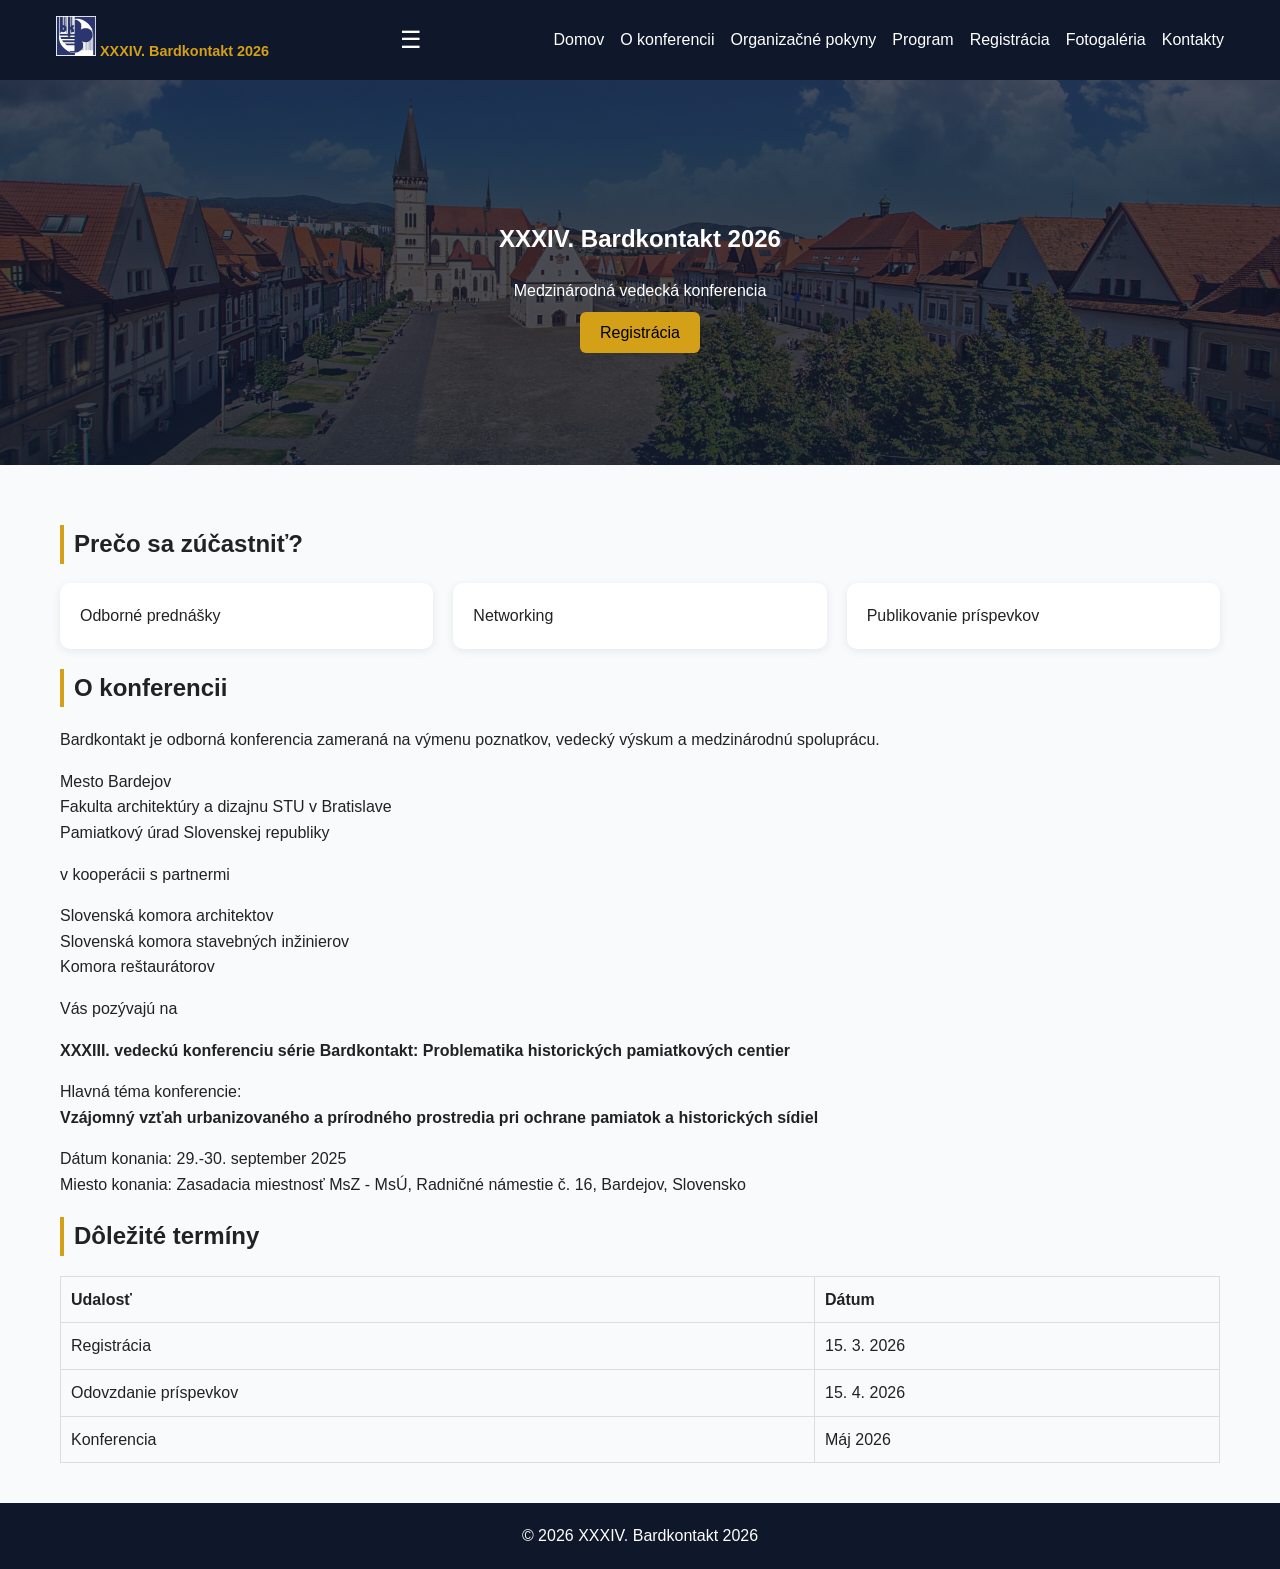
<file: index.html>
<!DOCTYPE html>
<html lang="sk">
<head>
    <meta charset="UTF-8">
    <meta name="viewport" content="width=device-width,initial-scale=1">
    <title>Bardkontakt 2026</title>
    <link rel="stylesheet" href="css/style.css">
</head>
<body>

<header>
    <div class="navbar">
    <div class="logo"><img src="images/logo.jpg" alt="Logo" width="40"><span class="logo-note">&nbsp;XXXIV. Bardkontakt 2026</span></div>
    <div class="menu-toggle">☰</div>
    <nav>
        <ul>
            <li><a href="index.html">Domov</a></li>
            <li><a href="o-konferencii.html">O konferencii</a></li>
            <li><a href="organizacne-pokyny.html">Organizačné pokyny</a></li>
            <li><a href="program.html">Program</a></li>
            <li><a href="registracia.html">Registrácia</a></li>
            <li><a href="fotogaleria.html">Fotogaléria</a></li>
            <li><a href="kontakty.html">Kontakty</a></li>
        </ul>
    </nav>
    </div>
</header>

<section class="hero">
    <h1>XXXIV. Bardkontakt 2026</h1>
    <p>Medzinárodná vedecká konferencia</p>
    <a class="btn" href="registracia.html">Registrácia</a>
</section>

<div class="container">
    <h2 style="border-left: 4px solid #d4a017; padding-left: 10px;">Prečo sa zúčastniť?</h2>
    <div class="cards">
        <div class="card">Odborné prednášky</div>
        <div class="card">Networking</div>
        <div class="card">Publikovanie príspevkov</div>
    </div>

    <h2 style="border-left: 4px solid #d4a017; padding-left: 10px;">O konferencii</h2>
    <p>
        Bardkontakt je odborná konferencia zameraná na výmenu poznatkov,
        vedecký výskum a medzinárodnú spoluprácu.
    </p>

    <p>
        Mesto Bardejov<br />Fakulta architektúry a dizajnu STU v Bratislave<br />Pamiatkový úrad Slovenskej republiky
    </p>

    <p>
        v kooperácii s partnermi
    </p>

    <p>
        Slovenská komora architektov<br />Slovenská komora stavebných inžinierov<br />Komora reštaurátorov
    </p>

    <p>
        Vás pozývajú na
    </p>

    <p>
        <strong>
            XXXIII. vedeckú konferenciu série Bardkontakt: Problematika historických pamiatkových centier
        </strong>
    </p>

    <p>
        Hlavná téma konferencie:<br /><strong>Vzájomný vzťah urbanizovaného a prírodného prostredia pri ochrane pamiatok a historických sídiel</strong>
    </p>

    <p>
        Dátum konania: 29.-30. september 2025<br />
        Miesto konania: Zasadacia miestnosť MsZ - MsÚ, Radničné námestie č. 16, Bardejov, Slovensko
    </p>

    <h2 style="border-left: 4px solid #d4a017; padding-left: 10px;">Dôležité termíny</h2>
    <table>
        <tr><th>Udalosť</th><th>Dátum</th></tr>
        <tr><td>Registrácia</td><td>15. 3. 2026</td></tr>
        <tr><td>Odovzdanie príspevkov</td><td>15. 4. 2026</td></tr>
        <tr><td>Konferencia</td><td>Máj 2026</td></tr>
    </table>
</div>

<footer>
    © 2026 XXXIV. Bardkontakt 2026
</footer>

<script src="js/script.js"></script>
    
</body>
</html>
</file>
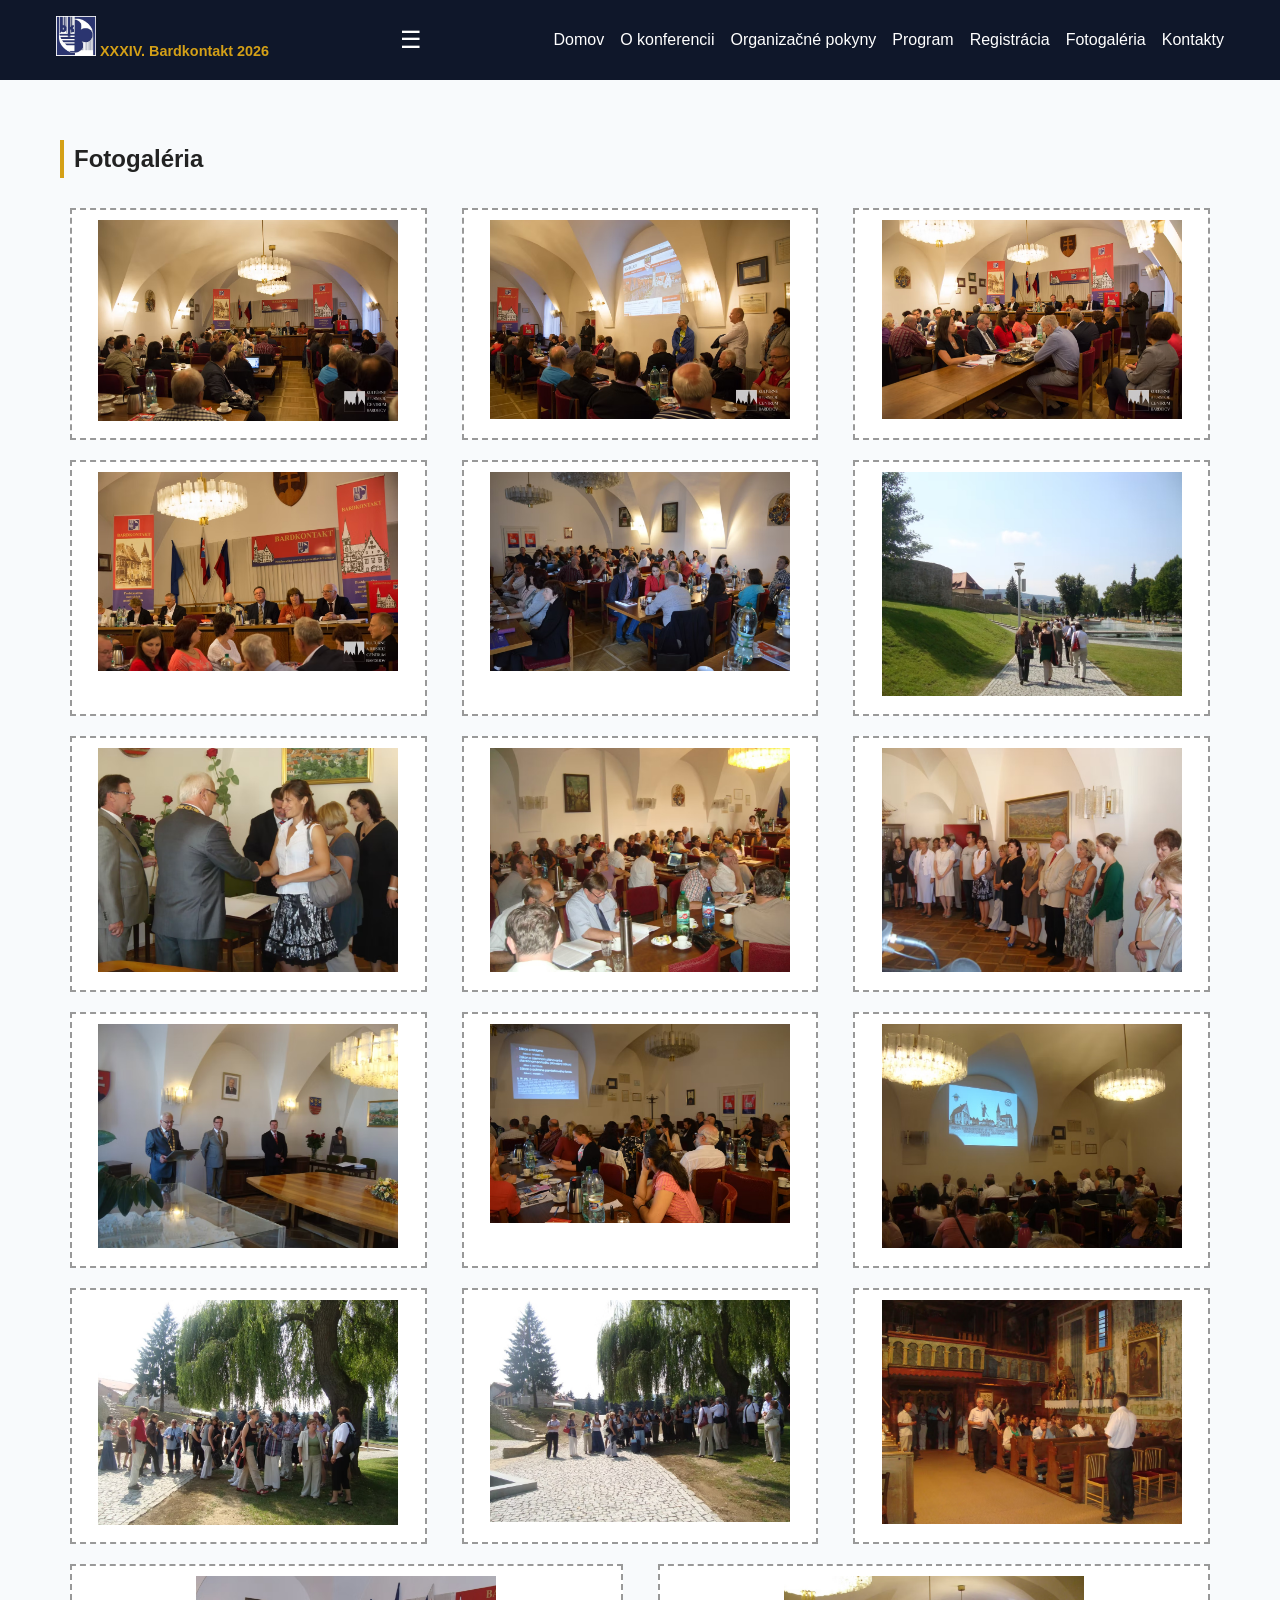
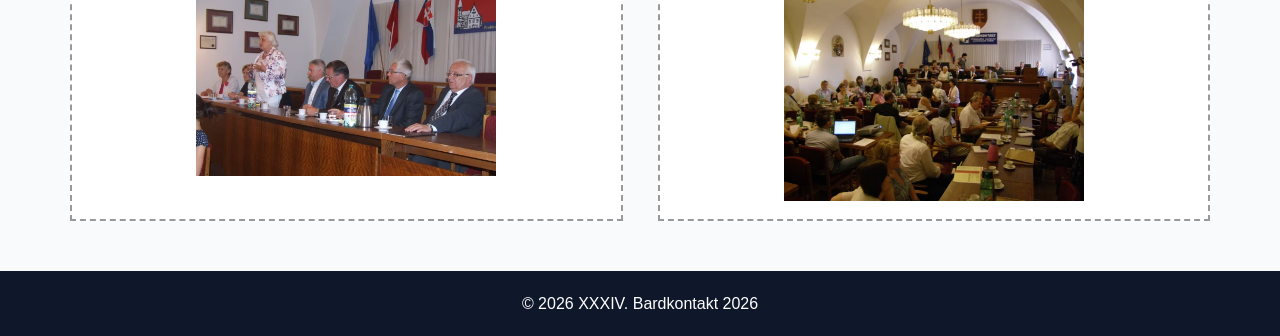
<file: fotogaleria.html>
<!DOCTYPE html>
<html lang="sk">
<head>
    <meta charset="UTF-8">
    <meta name="viewport" content="width=device-width,initial-scale=1">
    <title>Bardkontakt 2026 - Fotogaléria</title>
    <link rel="stylesheet" href="css/style.css">
</head>
<body>

<header>
    <div class="navbar">
    <div class="logo"><img src="images/logo.jpg" alt="Logo" width="40"><span class="logo-note">&nbsp;XXXIV. Bardkontakt 2026</span></div>
    <div class="menu-toggle">☰</div>
    <nav>
        <ul>
            <li><a href="index.html">Domov</a></li>
            <li><a href="o-konferencii.html">O konferencii</a></li>
            <li><a href="organizacne-pokyny.html">Organizačné pokyny</a></li>
            <li><a href="program.html">Program</a></li>
            <li><a href="registracia.html">Registrácia</a></li>
            <li><a href="fotogaleria.html">Fotogaléria</a></li>
            <li><a href="kontakty.html">Kontakty</a></li>
        </ul>
    </nav>
    </div>
</header>

<div class="container">
<h2 style="border-left: 4px solid #d4a017; padding-left: 10px;">Fotogaléria</h2>

<div class='gallery'>
   <div><img src="gallery/001.jpg" width="300"></div>
    <div><img src="gallery/002.jpg" width="300"></div>
    <div><img src="gallery/003.jpg" width="300"></div>
</div>
<div class='gallery'>
    <div><img src="gallery/004.jpg" width="300"></div>
    <div><img src="gallery/005.jpg" width="300"></div>
    <div><img src="gallery/006.jpg" width="300"></div>
</div>
<div class='gallery'>
    <div><img src="gallery/007.jpg" width="300"></div>
    <div><img src="gallery/008.jpg" width="300"></div>
    <div><img src="gallery/009.jpg" width="300"></div>
</div>
<div class='gallery'>
    <div><img src="gallery/010.jpg" width="300"></div>
    <div><img src="gallery/011.jpg" width="300"></div>
    <div><img src="gallery/012.jpg" width="300"></div>
</div>
<div class='gallery'>
    <div><img src="gallery/013.jpg" width="300"></div>
    <div><img src="gallery/014.jpg" width="300"></div>
    <div><img src="gallery/015.jpg" width="300"></div>
</div>
<div class='gallery'>
    <div><img src="gallery/016.jpg" width="300"></div>
    <div><img src="gallery/017.jpg" width="300"></div>
</div>
</div>
<footer>© 2026 XXXIV. Bardkontakt 2026</footer>
<script src="js/script.js"></script>

</body>
</html>
</file>
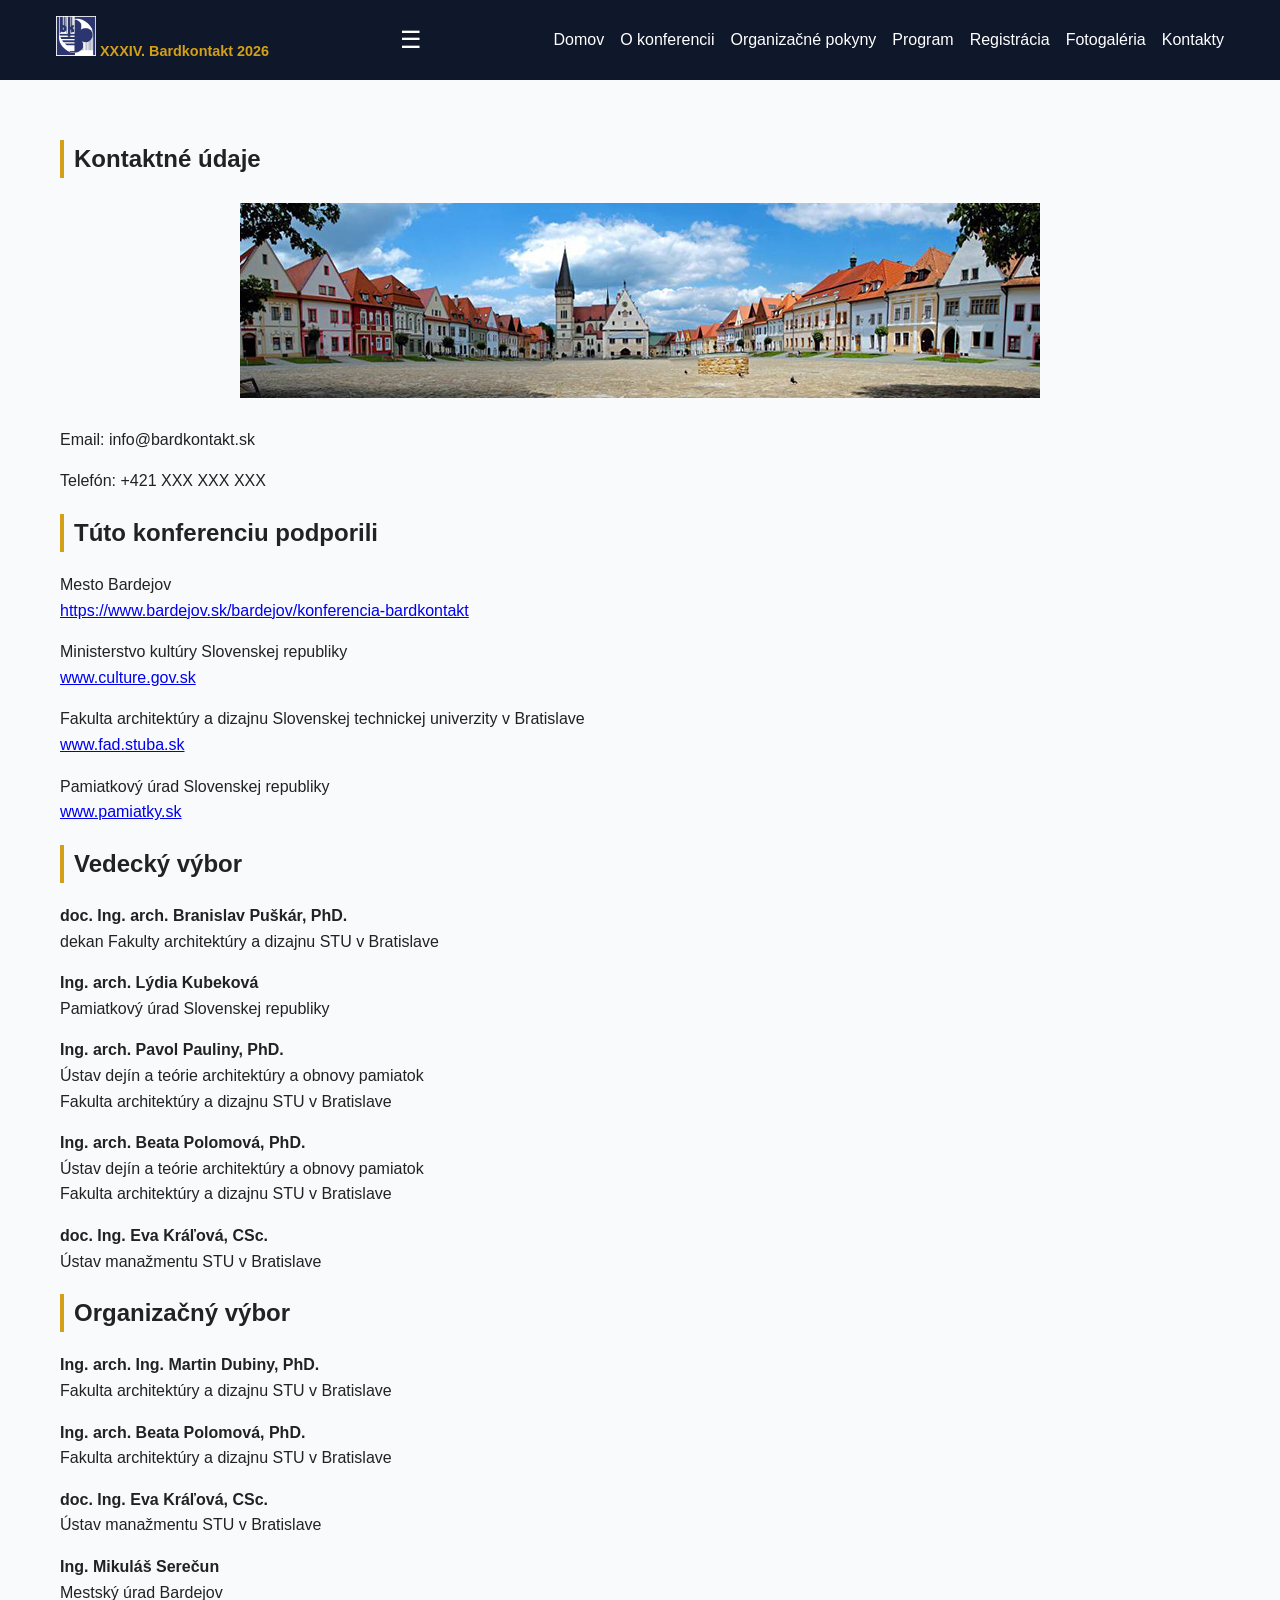
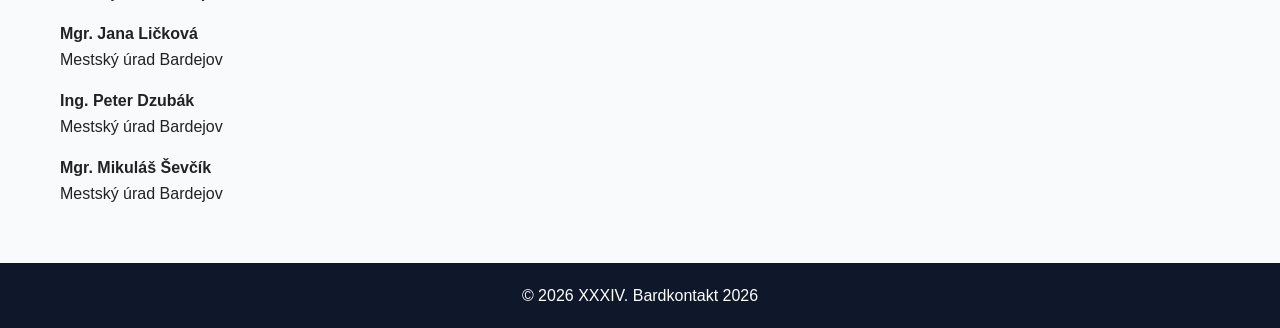
<file: kontakty.html>
<!DOCTYPE html>
<html lang="sk">
<head>
    <meta charset="UTF-8">
    <meta name="viewport" content="width=device-width,initial-scale=1">
    <title>Bardkontakt 2026 - Kontakty</title>
    <link rel="stylesheet" href="css/style.css">
</head>
<body>

<header>
    <div class="navbar">
    <div class="logo"><img src="images/logo.jpg" alt="Logo" width="40"><span class="logo-note">&nbsp;XXXIV. Bardkontakt 2026</span></div>
    <div class="menu-toggle">☰</div>
    <nav>
        <ul>
            <li><a href="index.html">Domov</a></li>
            <li><a href="o-konferencii.html">O konferencii</a></li>
            <li><a href="organizacne-pokyny.html">Organizačné pokyny</a></li>
            <li><a href="program.html">Program</a></li>
            <li><a href="registracia.html">Registrácia</a></li>
            <li><a href="fotogaleria.html">Fotogaléria</a></li>
            <li><a href="kontakty.html">Kontakty</a></li>
        </ul>
    </nav>
    </div>
</header>

<div class="container">
<h2 style="border-left: 4px solid #d4a017; padding-left: 10px;">Kontaktné údaje</h2>
<div class='image-placeholder'><img src="images/foto_kontakty.jpg"></div>
<p>Email: info@bardkontakt.sk</p>
<p>Telefón: +421 XXX XXX XXX</p>

<h2 style="border-left: 4px solid #d4a017; padding-left: 10px;">Túto konferenciu podporili</h2>
<p>
    Mesto Bardejov<br /><a href="https://www.bardejov.sk/bardejov/konferencia-bardkontakt" target="_blank" rel="noopener noreferrer">https://www.bardejov.sk/bardejov/konferencia-bardkontakt</a>
</p>
<p>
    Ministerstvo kultúry Slovenskej republiky<br /><a href="https://www.culture.gov.sk" target="_blank" rel="noopener noreferrer">www.culture.gov.sk</a>
</p>
<p>
    Fakulta architektúry a dizajnu Slovenskej technickej univerzity v Bratislave<br /><a href="https://www.fad.stuba.sk" target="_blank" rel="noopener noreferrer">www.fad.stuba.sk</a>
</p>
<p>
    Pamiatkový úrad Slovenskej republiky<br /><a href="https://www.pamiatky.sk" target="_blank" rel="noopener noreferrer">www.pamiatky.sk</a>
</p>

<h2 style="border-left: 4px solid #d4a017; padding-left: 10px;">Vedecký výbor</h2>
<p>
    <strong>doc. Ing. arch. Branislav Puškár, PhD.</strong><br />dekan Fakulty architektúry a dizajnu STU v Bratislave
</p>
<p>
    <strong>Ing. arch. Lýdia Kubeková</strong><br />Pamiatkový úrad Slovenskej republiky
</p>
<p>
    <strong>Ing. arch. Pavol Pauliny, PhD.</strong><br />Ústav dejín a teórie architektúry a obnovy pamiatok<br />Fakulta architektúry a dizajnu STU v Bratislave
</p>
<p>
    <strong>Ing. arch. Beata Polomová, PhD.</strong><br />Ústav dejín a teórie architektúry a obnovy pamiatok<br />Fakulta architektúry a dizajnu STU v Bratislave
</p>
<p>
    <strong>doc. Ing. Eva Kráľová, CSc.</strong><br />Ústav manažmentu STU v Bratislave
</p>

<h2 style="border-left: 4px solid #d4a017; padding-left: 10px;">Organizačný výbor</h2>
<p>
    <strong>Ing. arch. Ing. Martin Dubiny, PhD.</strong><br />Fakulta architektúry a dizajnu STU v Bratislave
</p>
<p>
    <strong>Ing. arch. Beata Polomová, PhD.</strong><br />Fakulta architektúry a dizajnu STU v Bratislave
</p>
<p>
    <strong>doc. Ing. Eva Kráľová, CSc.</strong><br />Ústav manažmentu STU v Bratislave
</p>
<p>
    <strong>Ing. Mikuláš Serečun</strong><br />Mestský úrad Bardejov
</p>
<p>
    <strong>Mgr. Jana Ličková</strong><br />Mestský úrad Bardejov
</p>
<p>
    <strong>Ing. Peter Dzubák</strong><br />Mestský úrad Bardejov
</p>
<p>
    <strong>Mgr. Mikuláš Ševčík</strong><br />Mestský úrad Bardejov
</p>
    
</div>

<footer>© 2026 XXXIV. Bardkontakt 2026</footer>
<script src="js/script.js"></script>

</body>
</html>
</file>
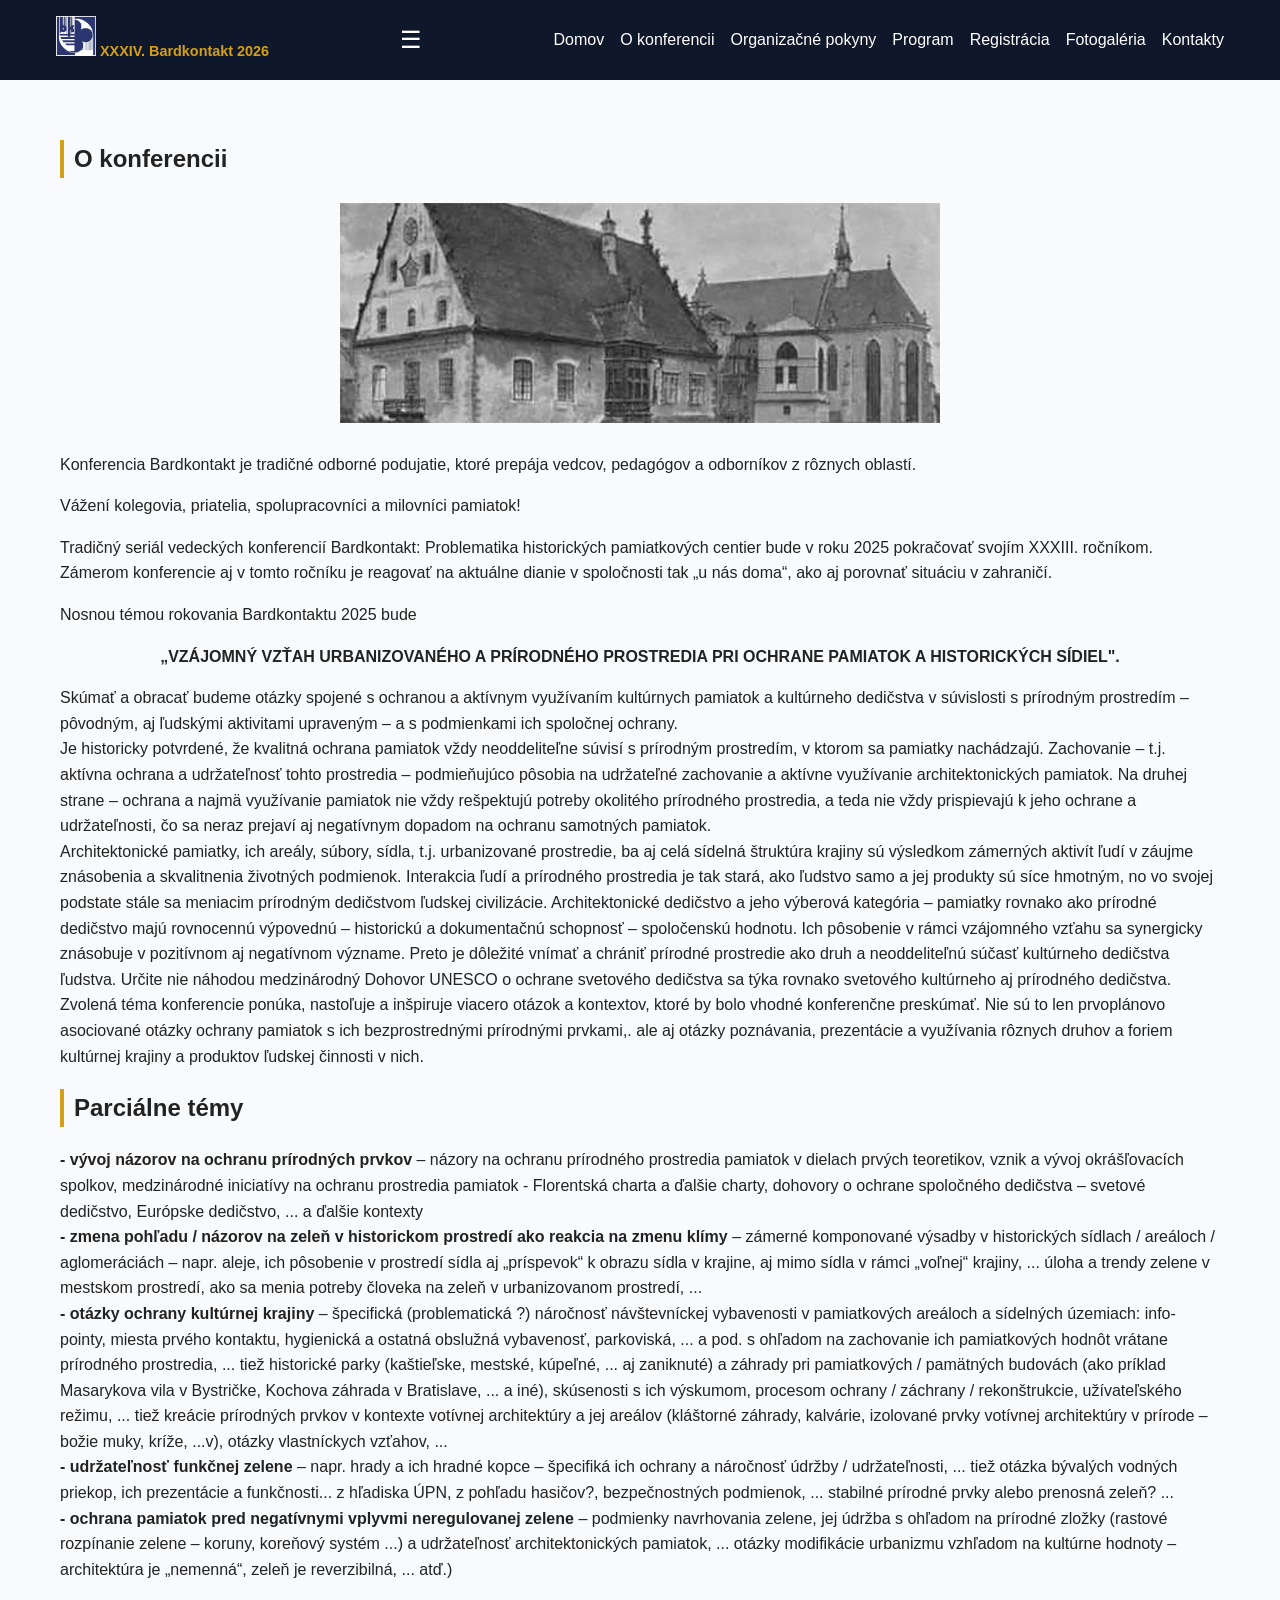
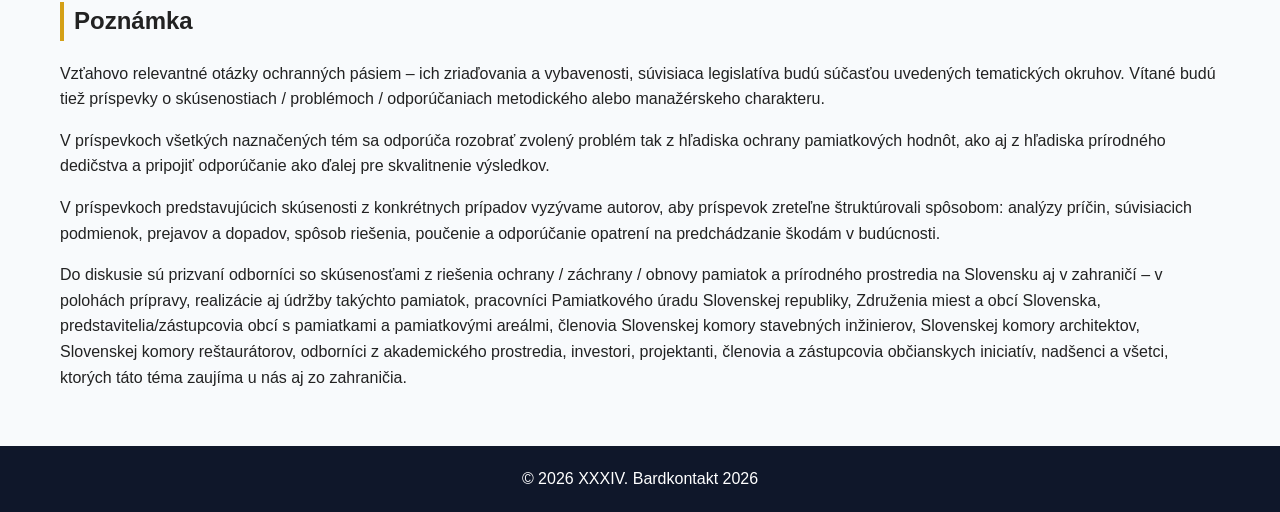
<file: o-konferencii.html>
<!DOCTYPE html>
<html lang="sk">
<head>
    <meta charset="UTF-8">
    <meta name="viewport" content="width=device-width,initial-scale=1">
    <title>Bardkontakt 2026 - O konferencii</title>
    <link rel="stylesheet" href="css/style.css">
</head>
<body>

<header>
    <div class="navbar">
    <div class="logo"><img src="images/logo.jpg" alt="Logo" width="40"><span class="logo-note">&nbsp;XXXIV. Bardkontakt 2026</span></div>
    <div class="menu-toggle">☰</div>
    <nav>
        <ul>
            <li><a href="index.html">Domov</a></li>
            <li><a href="o-konferencii.html">O konferencii</a></li>
            <li><a href="organizacne-pokyny.html">Organizačné pokyny</a></li>
            <li><a href="program.html">Program</a></li>
            <li><a href="registracia.html">Registrácia</a></li>
            <li><a href="fotogaleria.html">Fotogaléria</a></li>
            <li><a href="kontakty.html">Kontakty</a></li>
        </ul>
    </nav>
    </div>
</header>

<div class="container">
    <h2 style="border-left: 4px solid #d4a017; padding-left: 10px;">O konferencii</h2>
    <div class='image-placeholder'><img src="images/foto_o_konferencii_old.jpg"></div>
    <p>
        Konferencia Bardkontakt je tradičné odborné podujatie,
        ktoré prepája vedcov, pedagógov a odborníkov z rôznych oblastí.
    </p>

    <p>
        Vážení kolegovia, priatelia, spolupracovníci a milovníci pamiatok!
    </p>
    <p>
        Tradičný seriál vedeckých konferencií Bardkontakt: Problematika historických pamiatkových centier bude v roku 2025 pokračovať svojím XXXIII. ročníkom. Zámerom konferencie aj v tomto ročníku je reagovať na aktuálne dianie v spoločnosti tak „u nás doma“, ako aj porovnať situáciu v zahraničí.
    </p>
    <p>
        Nosnou témou rokovania Bardkontaktu 2025 bude
    </p>
    <p><strong><center>„VZÁJOMNÝ VZŤAH URBANIZOVANÉHO A PRÍRODNÉHO PROSTREDIA PRI OCHRANE PAMIATOK A HISTORICKÝCH SÍDIEL".</center></strong></p>
    <p>Skúmať a obracať budeme otázky spojené s ochranou a aktívnym využívaním kultúrnych pamiatok a kultúrneho dedičstva v súvislosti s prírodným prostredím – pôvodným, aj ľudskými aktivitami upraveným – a s podmienkami ich spoločnej ochrany.<br />Je historicky potvrdené, že kvalitná ochrana pamiatok vždy neoddeliteľne súvisí s prírodným prostredím, v ktorom sa pamiatky nachádzajú. Zachovanie – t.j. aktívna ochrana a udržateľnosť tohto prostredia – podmieňujúco pôsobia na udržateľné zachovanie a aktívne využívanie architektonických pamiatok. Na druhej strane – ochrana a najmä využívanie pamiatok nie vždy rešpektujú potreby okolitého prírodného prostredia, a teda nie vždy prispievajú k jeho ochrane a udržateľnosti, čo sa neraz prejaví aj negatívnym dopadom na ochranu samotných pamiatok.<br />Architektonické pamiatky, ich areály, súbory, sídla, t.j. urbanizované prostredie, ba aj celá sídelná štruktúra krajiny sú výsledkom zámerných aktivít ľudí v záujme znásobenia a skvalitnenia životných podmienok. Interakcia ľudí a prírodného prostredia je tak stará, ako ľudstvo samo a jej produkty sú síce hmotným, no vo svojej podstate stále sa meniacim prírodným dedičstvom ľudskej civilizácie. Architektonické dedičstvo a jeho výberová kategória – pamiatky rovnako ako prírodné dedičstvo majú rovnocennú výpovednú – historickú a dokumentačnú schopnosť – spoločenskú hodnotu. Ich pôsobenie v rámci vzájomného vzťahu sa synergicky znásobuje v pozitívnom aj negatívnom význame. Preto je dôležité vnímať a chrániť prírodné prostredie ako druh a neoddeliteľnú súčasť kultúrneho dedičstva ľudstva. Určite nie náhodou medzinárodný Dohovor UNESCO o ochrane svetového dedičstva sa týka rovnako svetového kultúrneho aj prírodného dedičstva.<br />
Zvolená téma konferencie ponúka, nastoľuje a inšpiruje viacero otázok a kontextov, ktoré by bolo vhodné konferenčne preskúmať. Nie sú to len prvoplánovo asociované otázky ochrany pamiatok s ich bezprostrednými prírodnými prvkami,. ale aj otázky poznávania, prezentácie a využívania rôznych druhov a foriem kultúrnej krajiny a produktov ľudskej činnosti v nich.<br />
    </p>

     <h2 style="border-left: 4px solid #d4a017; padding-left: 10px;">Parciálne témy</h2>
    
    <p><strong>- vývoj názorov na ochranu prírodných prvkov</strong> – názory na ochranu prírodného prostredia pamiatok v dielach prvých teoretikov, vznik a vývoj okrášľovacích spolkov, medzinárodné iniciatívy na ochranu prostredia pamiatok - Florentská charta a ďalšie charty, dohovory o ochrane spoločného dedičstva – svetové dedičstvo, Európske dedičstvo, ... a ďalšie kontexty<br /><strong>- zmena pohľadu / názorov na zeleň v historickom prostredí ako reakcia na zmenu klímy</strong> – zámerné komponované výsadby v historických sídlach / areáloch / aglomeráciách – napr. aleje, ich pôsobenie v prostredí sídla aj „príspevok“ k obrazu sídla v krajine, aj mimo sídla v rámci „voľnej“ krajiny, ... úloha a trendy zelene v mestskom prostredí, ako sa menia potreby človeka na zeleň v urbanizovanom prostredí, ...<br /><strong>- otázky ochrany kultúrnej krajiny</strong> – špecifická (problematická ?) náročnosť návštevníckej vybavenosti v pamiatkových areáloch a sídelných územiach: info-pointy, miesta prvého kontaktu, hygienická a ostatná obslužná vybavenosť, parkoviská, ...   a pod. s ohľadom na zachovanie ich pamiatkových hodnôt  vrátane prírodného prostredia, ... tiež historické parky (kaštieľske, mestské, kúpeľné, ... aj zaniknuté) a záhrady pri pamiatkových / pamätných budovách (ako príklad Masarykova vila v Bystričke, Kochova záhrada v Bratislave, ... a iné), skúsenosti s ich výskumom, procesom ochrany / záchrany / rekonštrukcie, užívateľského režimu, ... tiež kreácie prírodných prvkov v kontexte votívnej architektúry a jej areálov (kláštorné záhrady, kalvárie, izolované prvky votívnej architektúry v prírode – božie muky, kríže, ...v), otázky vlastníckych vzťahov, ...<br /><strong>- udržateľnosť funkčnej zelene</strong> – napr. hrady a ich hradné kopce – špecifiká ich ochrany a  náročnosť údržby / udržateľnosti, ... tiež otázka bývalých vodných priekop, ich prezentácie a funkčnosti... z hľadiska ÚPN, z pohľadu hasičov?, bezpečnostných podmienok, ... stabilné prírodné prvky alebo prenosná zeleň? ...<br /><strong>- ochrana pamiatok pred negatívnymi vplyvmi neregulovanej zelene</strong> – podmienky navrhovania zelene, jej údržba s ohľadom na prírodné zložky (rastové rozpínanie zelene – koruny, koreňový systém ...) a udržateľnosť architektonických pamiatok, ... otázky modifikácie urbanizmu vzhľadom na kultúrne hodnoty – architektúra je „nemenná“, zeleň je reverzibilná, ... atď.)
    </p>

     <h2 style="border-left: 4px solid #d4a017; padding-left: 10px;">Poznámka</h2>
    <p>Vzťahovo relevantné otázky ochranných pásiem – ich zriaďovania a vybavenosti, súvisiaca legislatíva budú súčasťou uvedených tematických okruhov. Vítané budú tiež príspevky o skúsenostiach / problémoch / odporúčaniach metodického alebo manažérskeho  charakteru.
    </p>
    <p>V príspevkoch všetkých naznačených tém sa odporúča rozobrať zvolený problém tak z hľadiska ochrany pamiatkových hodnôt, ako aj z hľadiska prírodného dedičstva a pripojiť odporúčanie  ako ďalej pre skvalitnenie výsledkov.
    </p>
    <p>V príspevkoch predstavujúcich skúsenosti z konkrétnych prípadov vyzývame autorov, aby príspevok zreteľne štruktúrovali spôsobom: analýzy príčin, súvisiacich podmienok, prejavov a dopadov, spôsob riešenia, poučenie a odporúčanie opatrení na predchádzanie škodám v budúcnosti.
    </p>
    <p>Do diskusie sú prizvaní odborníci so skúsenosťami z riešenia ochrany / záchrany / obnovy pamiatok a prírodného prostredia na Slovensku aj v zahraničí – v polohách prípravy, realizácie aj údržby takýchto pamiatok, pracovníci Pamiatkového úradu Slovenskej republiky, Združenia miest a obcí Slovenska, predstavitelia/zástupcovia obcí s pamiatkami a pamiatkovými areálmi, členovia Slovenskej komory stavebných inžinierov, Slovenskej komory architektov, Slovenskej komory reštaurátorov, odborníci z akademického prostredia, investori, projektanti, členovia a zástupcovia občianskych iniciatív, nadšenci a všetci, ktorých táto téma zaujíma u nás aj zo zahraničia.
    </p>
</div>

<footer>© 2026 XXXIV. Bardkontakt 2026</</footer>
<script src="js/script.js"></script>
</body>
</html>
</file>
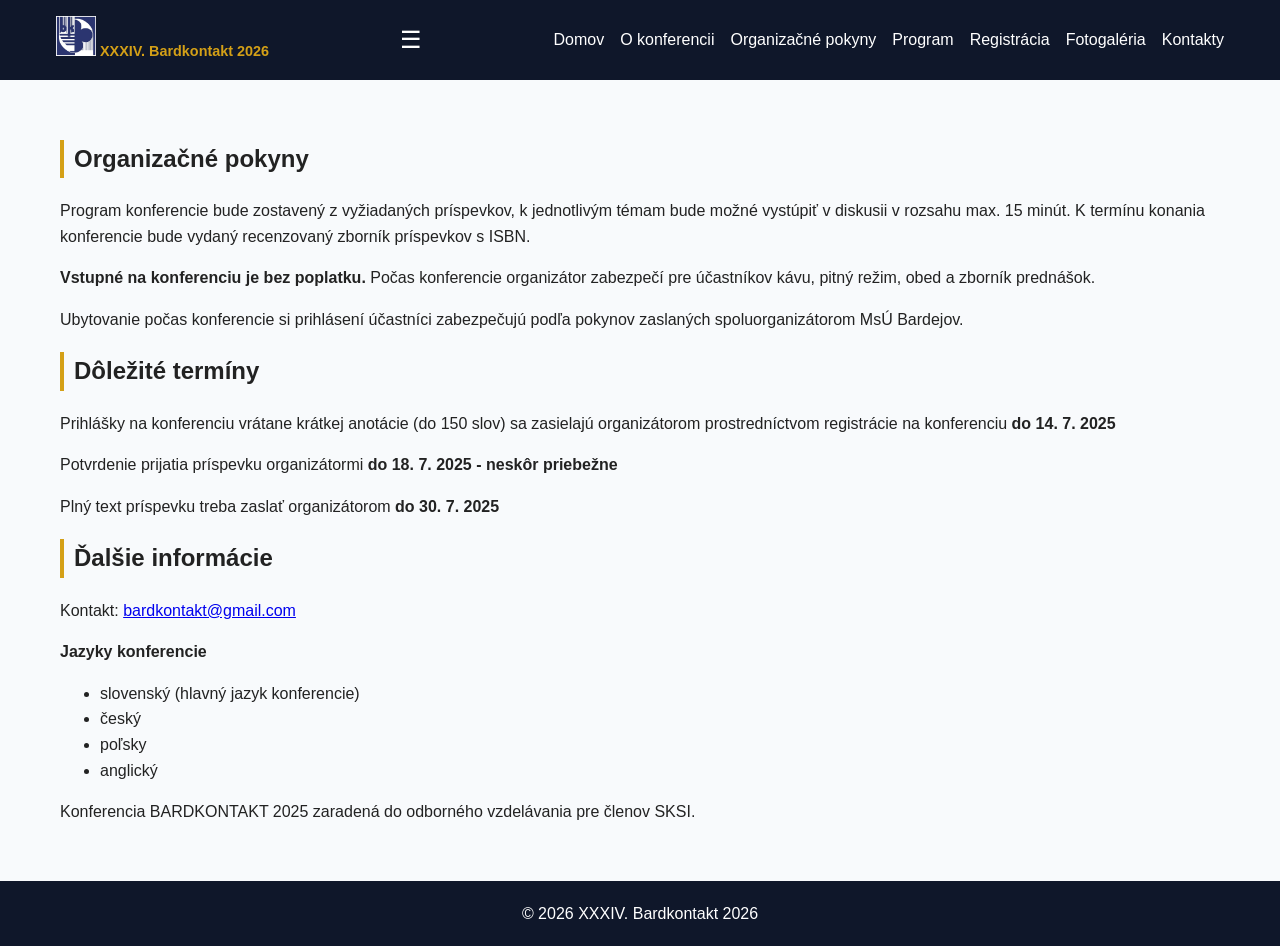
<file: organizacne-pokyny.html>
<!DOCTYPE html>
<html lang="sk">
<head>
    <meta charset="UTF-8">
    <meta name="viewport" content="width=device-width,initial-scale=1">
    <title>Bardkontakt 2026 - Organizačné pokyny</title>
    <link rel="stylesheet" href="css/style.css">
</head>
<body>

<header>
    <div class="navbar">
    <div class="logo"><img src="images/logo.jpg" alt="Logo" width="40"><span class="logo-note">&nbsp;XXXIV. Bardkontakt 2026</span></div>
    <div class="menu-toggle">☰</div>
    <nav>
        <ul>
            <li><a href="index.html">Domov</a></li>
            <li><a href="o-konferencii.html">O konferencii</a></li>
            <li><a href="organizacne-pokyny.html">Organizačné pokyny</a></li>
            <li><a href="program.html">Program</a></li>
            <li><a href="registracia.html">Registrácia</a></li>
            <li><a href="fotogaleria.html">Fotogaléria</a></li>
            <li><a href="kontakty.html">Kontakty</a></li>
        </ul>
    </nav>
    </div>
</header>

<div class="container">
<h2 style="border-left: 4px solid #d4a017; padding-left: 10px;">Organizačné pokyny</h2>

<p>
    Program konferencie bude zostavený z vyžiadaných príspevkov, k jednotlivým témam bude možné vystúpiť v diskusii v rozsahu max. 15 minút. K termínu konania konferencie bude vydaný recenzovaný zborník príspevkov s ISBN.
</p>

<p>
    <strong>Vstupné na konferenciu je bez poplatku.</strong> Počas konferencie organizátor zabezpečí pre účastníkov kávu, pitný režim, obed a zborník prednášok.
</p>

<p>
    Ubytovanie počas konferencie si prihlásení účastníci zabezpečujú podľa pokynov zaslaných spoluorganizátorom MsÚ Bardejov.
</p>

<h2 style="border-left: 4px solid #d4a017; padding-left: 10px;">Dôležité termíny</h2>

<p>
    Prihlášky na konferenciu vrátane krátkej anotácie (do 150 slov) sa zasielajú organizátorom prostredníctvom registrácie na konferenciu <strong>do 14. 7. 2025</strong>
</p>

<p>
    Potvrdenie prijatia príspevku organizátormi <strong>do 18. 7. 2025 - neskôr priebežne</strong>
</p>

<p>
    Plný text príspevku treba zaslať organizátorom <strong>do 30. 7. 2025</strong>
</p>

<h2 style="border-left: 4px solid #d4a017; padding-left: 10px;">Ďalšie informácie</h2>

<p>
    Kontakt: <a href="mailto:bardkontakt@gmail.com">bardkontakt@gmail.com</a>
</p>

<p>
    <strong>Jazyky konferencie</strong>
    <ul>
        <li>slovenský (hlavný jazyk konferencie)</li>
        <li>český</li>
        <li>poľsky</li>
        <li>anglický</li>
    </ul>
</p>

<p>Konferencia BARDKONTAKT 2025 zaradená do odborného vzdelávania pre členov SKSI.</p>
</div>

<footer>© 2026 XXXIV. Bardkontakt 2026</footer>
<script src="js/script.js"></script>
</body>
</html>
</file>
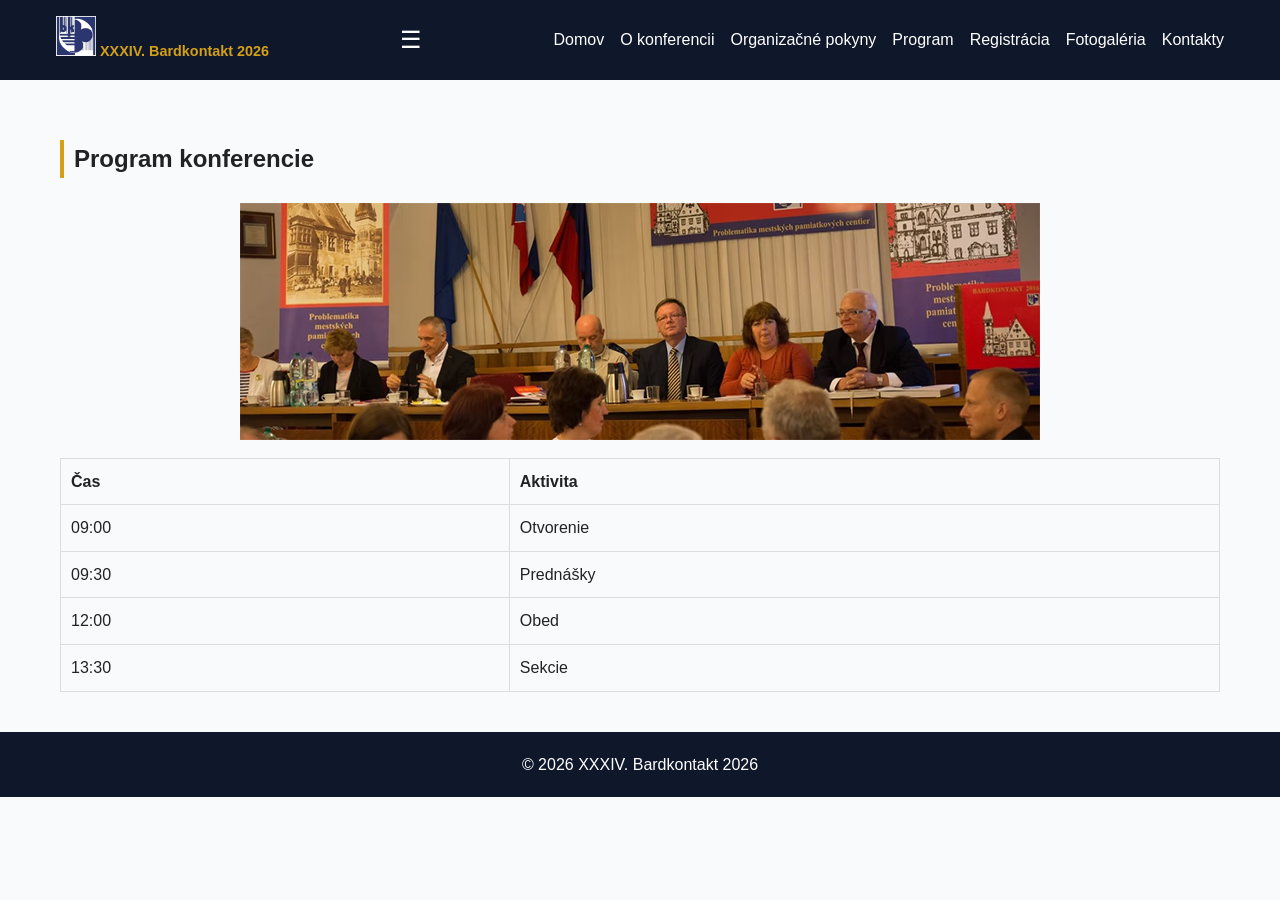
<file: program.html>
<!DOCTYPE html>
<html lang="sk">
<head>
    <meta charset="UTF-8">
    <meta name="viewport" content="width=device-width,initial-scale=1">
    <title>Bardkontakt 2026 - Program</title>
    <link rel="stylesheet" href="css/style.css">
</head>
<body>

<header>
    <div class="navbar">
    <div class="logo"><img src="images/logo.jpg" alt="Logo" width="40"><span class="logo-note">&nbsp;XXXIV. Bardkontakt 2026</span></div>
    <div class="menu-toggle">☰</div>
    <nav>
        <ul>
            <li><a href="index.html">Domov</a></li>
            <li><a href="o-konferencii.html">O konferencii</a></li>
            <li><a href="organizacne-pokyny.html">Organizačné pokyny</a></li>
            <li><a href="program.html">Program</a></li>
            <li><a href="registracia.html">Registrácia</a></li>
            <li><a href="fotogaleria.html">Fotogaléria</a></li>
            <li><a href="kontakty.html">Kontakty</a></li>
        </ul>
    </nav>
    </div>
</header>

<div class="container">
<h2 style="border-left: 4px solid #d4a017; padding-left: 10px;">Program konferencie</h2>
<div class='image-placeholder'><img src="images/foto_program.jpg"></div>
    
<table>
<tr><th>Čas</th><th>Aktivita</th></tr>
<tr><td>09:00</td><td>Otvorenie</td></tr>
<tr><td>09:30</td><td>Prednášky</td></tr>
<tr><td>12:00</td><td>Obed</td></tr>
<tr><td>13:30</td><td>Sekcie</td></tr>
</table>
</div>

<footer>© 2026 XXXIV. Bardkontakt 2026</footer>
<script src="js/script.js"></script>
</body>
</html>
</file>
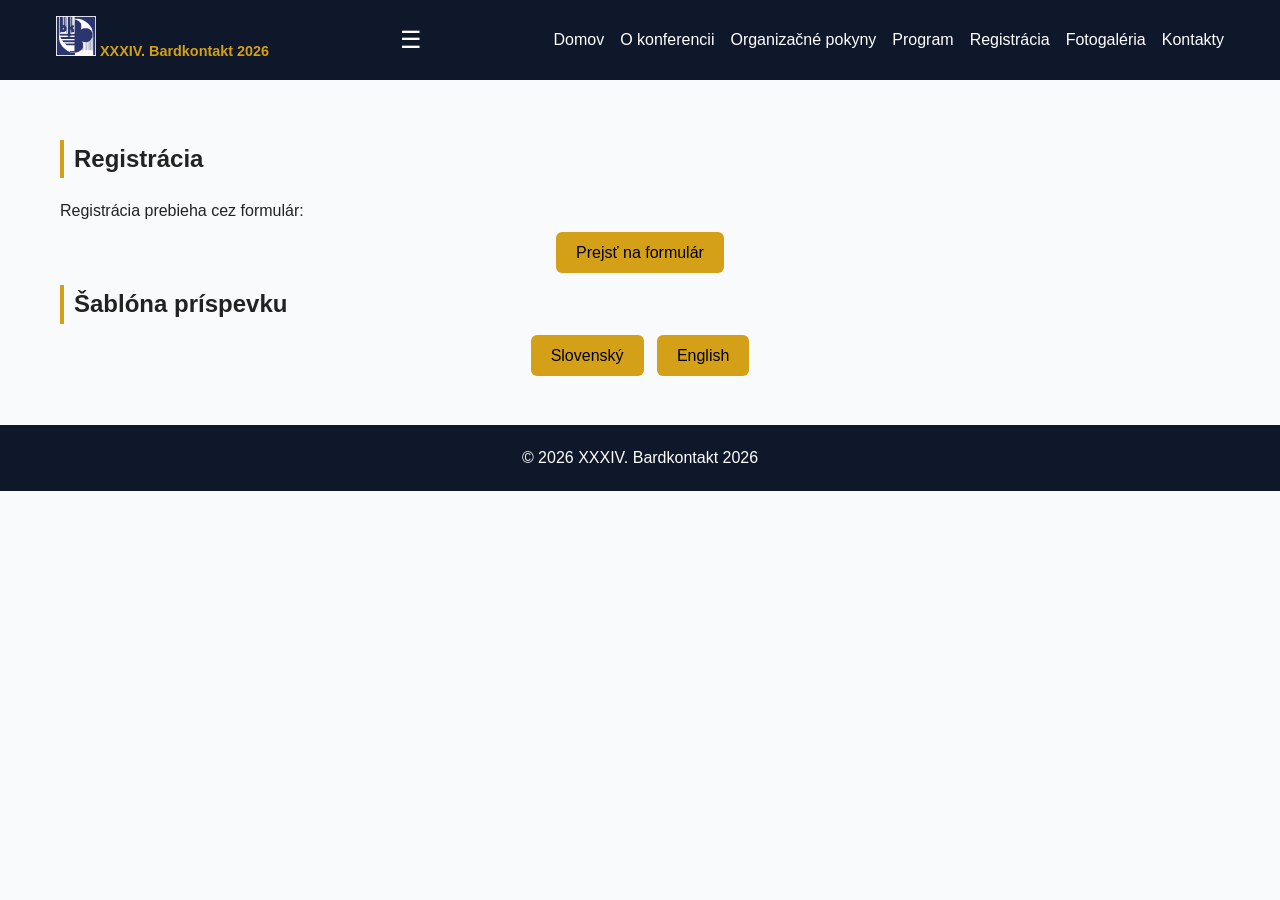
<file: registracia.html>
<!DOCTYPE html>
<html lang="sk">
<head>
    <meta charset="UTF-8">
    <meta name="viewport" content="width=device-width,initial-scale=1">
    <title>Bardkontakt 2026 - Registrácia</title>
    <link rel="stylesheet" href="css/style.css">
</head>
<body>

<header>
    <div class="navbar">
    <div class="logo"><img src="images/logo.jpg" alt="Logo" width="40"><span class="logo-note">&nbsp;XXXIV. Bardkontakt 2026</span></div>
    <div class="menu-toggle">☰</div>
    <nav>
        <ul>
            <li><a href="index.html">Domov</a></li>
            <li><a href="o-konferencii.html">O konferencii</a></li>
            <li><a href="organizacne-pokyny.html">Organizačné pokyny</a></li>
            <li><a href="program.html">Program</a></li>
            <li><a href="registracia.html">Registrácia</a></li>
            <li><a href="fotogaleria.html">Fotogaléria</a></li>
            <li><a href="kontakty.html">Kontakty</a></li>
        </ul>
    </nav>
    </div>
</header>


<div class="container">
    <h2 style="border-left: 4px solid #d4a017; padding-left: 10px;">Registrácia</h2>

    <p>Registrácia prebieha cez formulár:</p>

    <p style="text-align: center;">
        <a class="btn" href="https://www.bardejov.sk/index.php?option=com_rsform&view=rsform&formId=19" target="_blank" rel="noopener noreferrer">Prejsť na formulár</a>
    </p>

    <h2 style="border-left: 4px solid #d4a017; padding-left: 10px;">Šablóna príspevku</h2>
        
    <p style="text-align: center;">
        <a class="btn" href="templates/2025_BK_svk_sablona_prispevku.docx" target="_blank" rel="noopener noreferrer">Slovenský</a>
        &nbsp;
        <a class="btn" href="templates/2025_BK_en_fullpaper_rules.docx" target="_blank" rel="noopener noreferrer">English</a>
    </p>

</div>

<footer>© 2026 XXXIV. Bardkontakt 2026</footer>
<script src="js/script.js"></script>

</body>
</html>
</file>
<file: css/style.css>
:root{
 --navy:#0F172A;
 --gold:#D4A017;
 --light:#F8FAFC;
}
*{box-sizing:border-box}
body{margin:0;font-family:Arial,sans-serif;background:var(--light);color:#222;line-height:1.6}
header{background:var(--navy);position:sticky;top:0;z-index:1000}
.navbar{max-width:1200px;margin:auto;display:flex;justify-content:space-between;align-items:center;padding:1rem}
.logo{color:#fff;font-weight:bold}
.logo-note{color:var(--gold);font-size:.9rem}
nav ul{display:flex;gap:1rem;list-style:none;padding:0;margin:0}
nav a{color:#fff;text-decoration:none}
nav a:hover{color:var(--gold)}
.menu-toggle{display:none;color:#fff;font-size:1.5rem;cursor:pointer}
.hero{padding:120px 20px;
      text-align:center;
      color:#fff;
      background:linear-gradient(rgba(15,23,42,.75),rgba(15,23,42,.75)),url('../images/hero.jpg');
      background-size: cover;
      background-position: center;}

.btn{background:var(--gold);color:#000;padding:12px 20px;text-decoration:none;border-radius:6px}
.container{max-width:1200px;margin:auto;padding:40px 20px}
.cards{display:grid;grid-template-columns:repeat(auto-fit,minmax(250px,1fr));gap:20px}
.card{background:#fff;padding:20px;border-radius:10px;box-shadow:0 2px 8px rgba(0,0,0,.08)}
.image-placeholder{padding:5px;text-align:center;margin:5px 0}
.timeline .item{background:#fff;padding:15px;margin:10px 0;border-left:4px solid var(--gold)}
.gallery{display:grid;grid-template-columns:repeat(auto-fit,minmax(250px,1fr));gap:15px}
.gallery div{border:2px dashed #999;padding:10px 10px;margin:10px;text-align:center;background:#fff}
footer{background:var(--navy);color:#fff;text-align:center;padding:20px}
@media(max-width:768px){
 nav ul{display:none;flex-direction:column;background:var(--navy);position:absolute;left:0;right:0;top:60px;padding:20px}}
table {
    width: 100%;
    border-collapse: collapse;
}

table, th, td {
    border: 1px solid #ddd;
}

th, td {
    padding: 10px;
    text-align: left;
}
 nav ul.active{display:flex}
 .menu-toggle{display:block}
</file>
